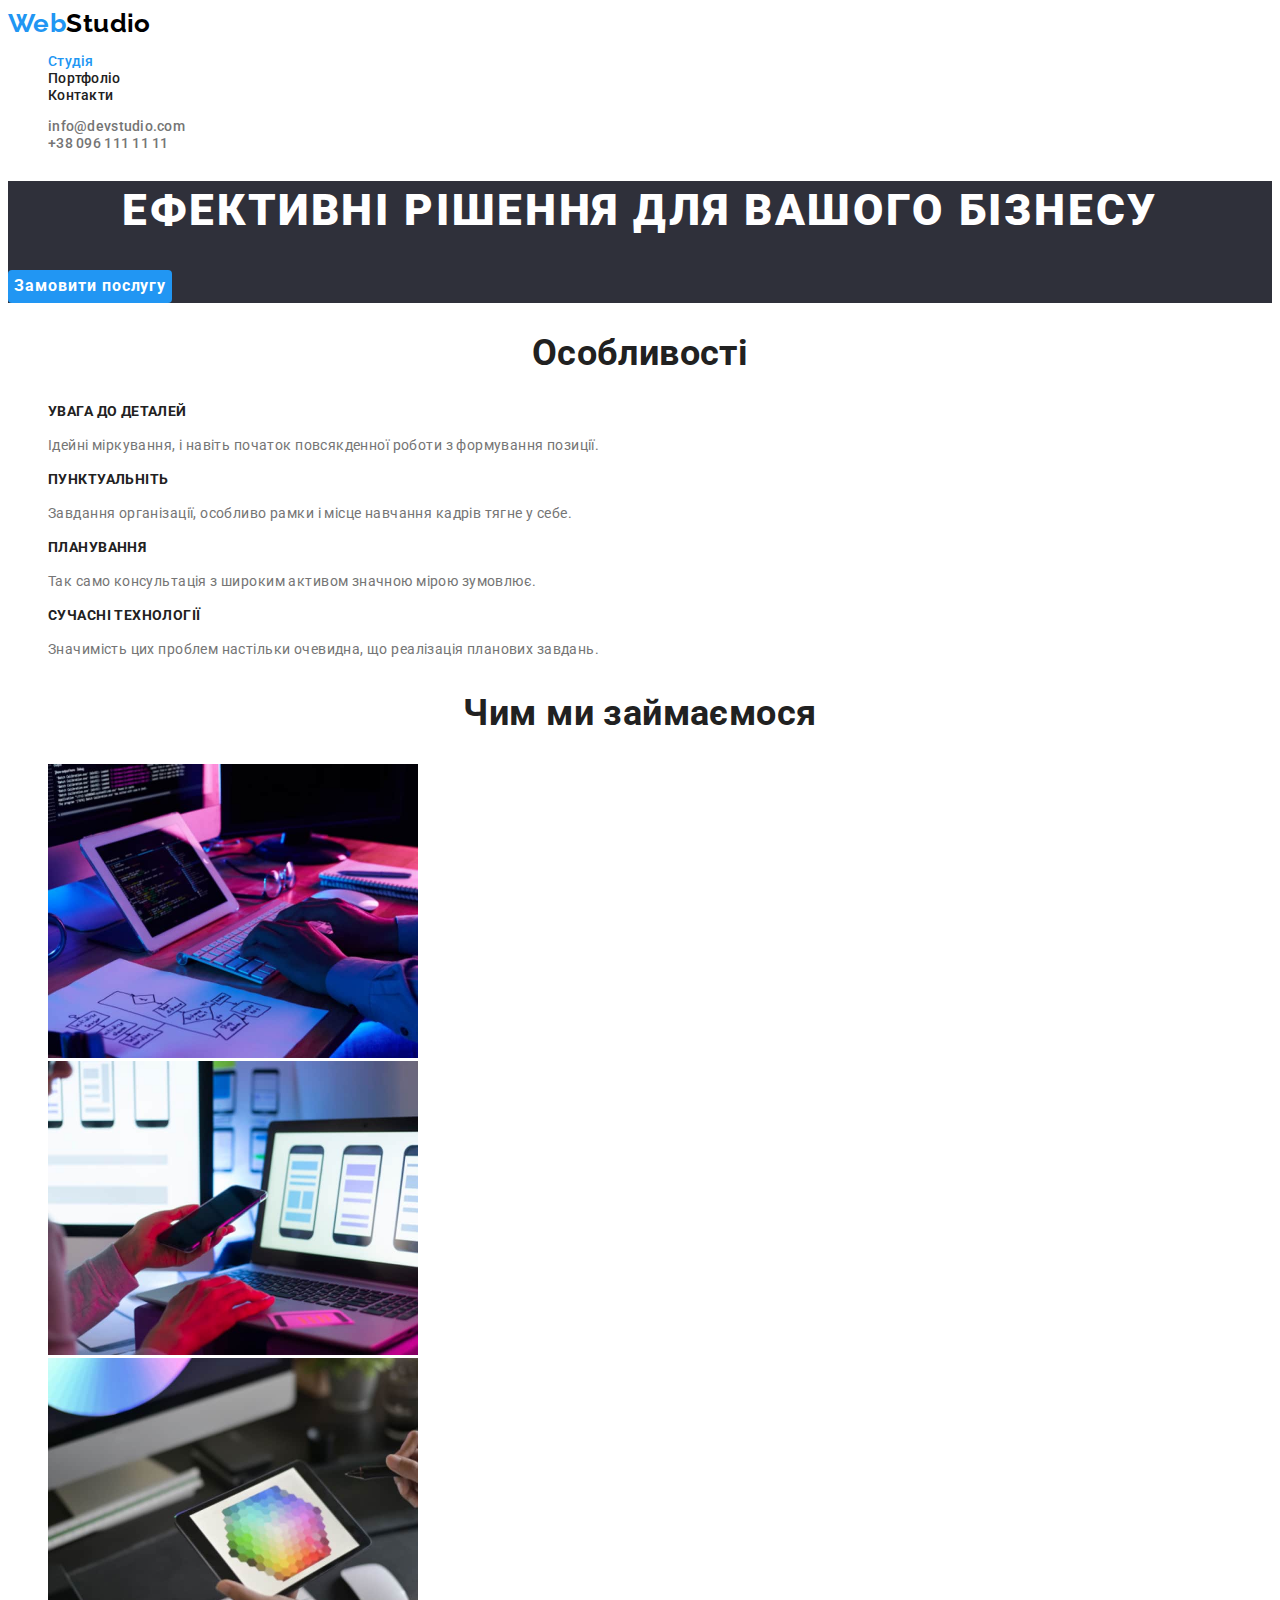
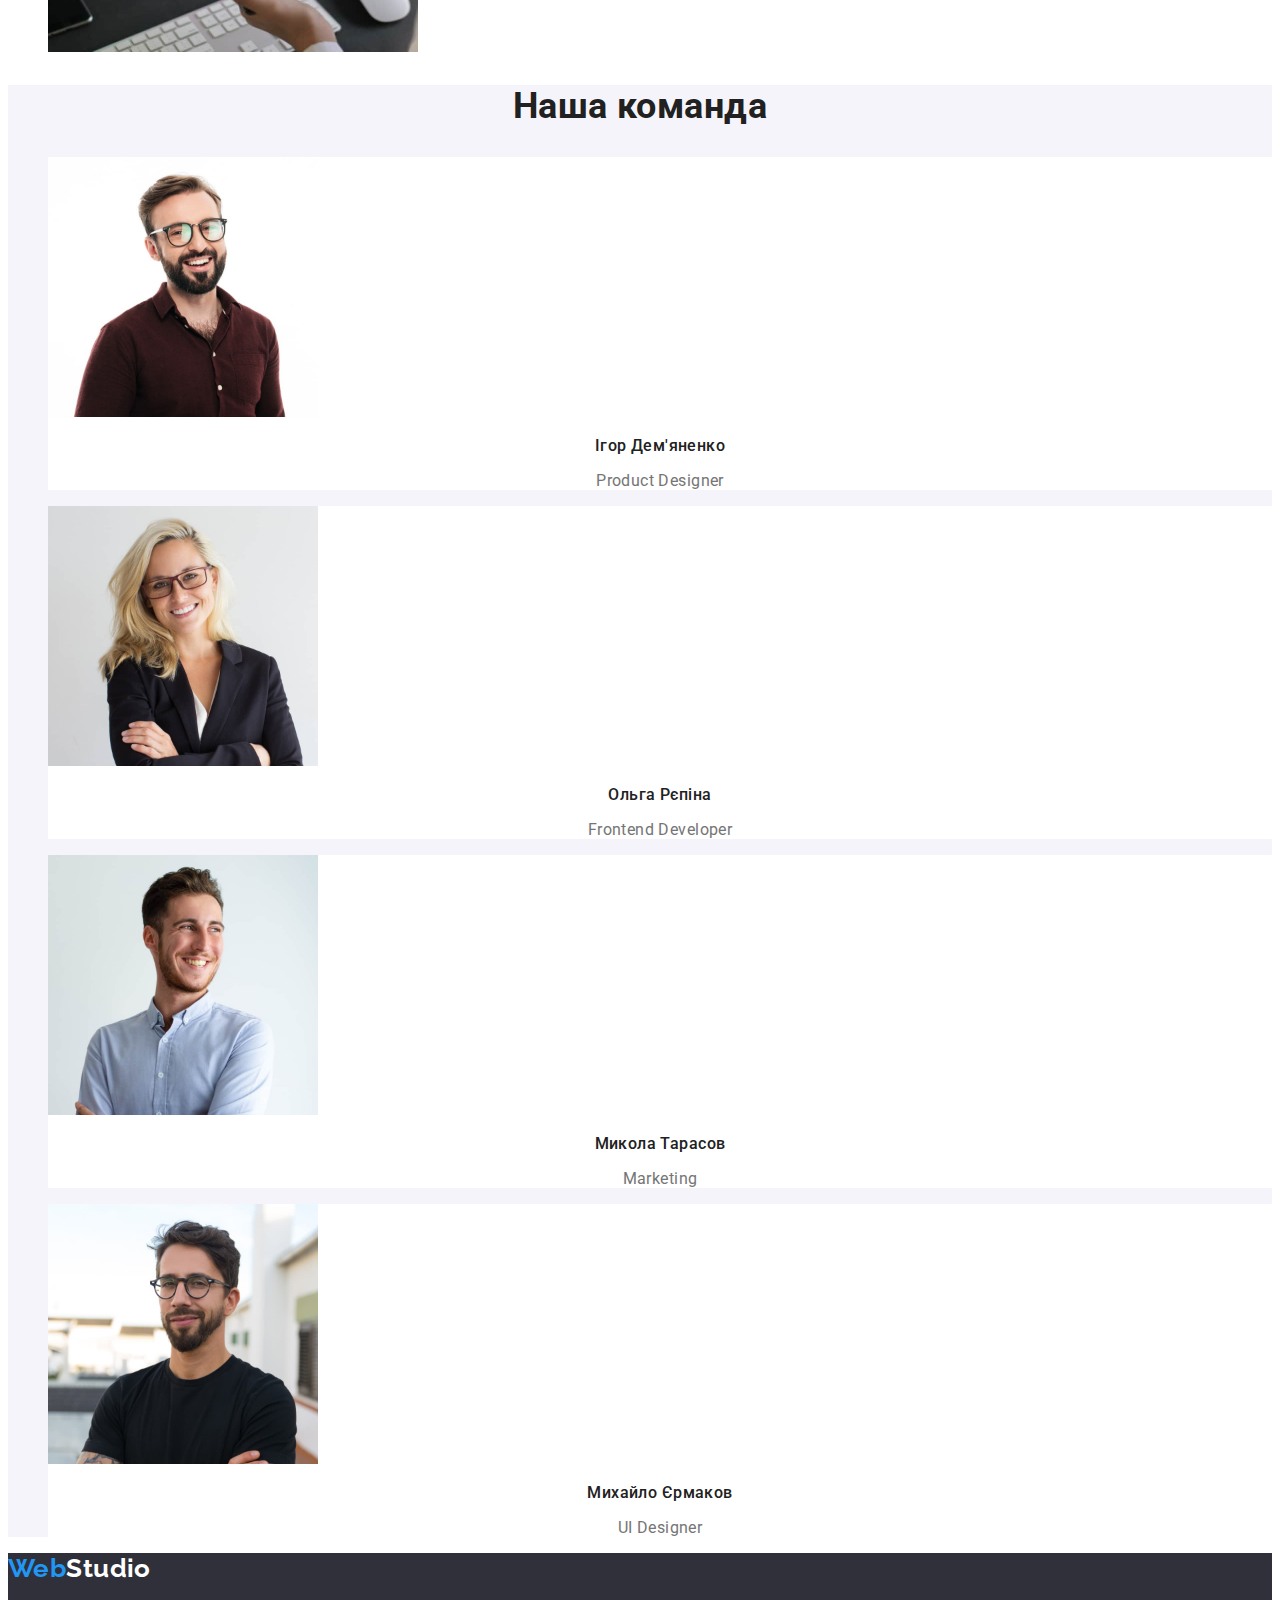
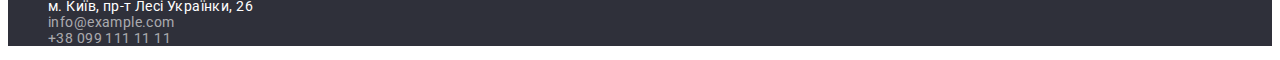
<file: index.html>
<!DOCTYPE html>
<html lang="uk">

<head>
    <meta charset="UTF-8">
    <meta http-equiv="X-UA-Compatible" content="IE=edge">
    <meta name="viewport" content="width=device-width, initial-scale=1.0">
    <title>WebStudio</title>
    <link rel="preconnect" href="https://fonts.googleapis.com">
    <link rel="preconnect" href="https://fonts.gstatic.com" crossorigin>
    <link
        href="https://fonts.googleapis.com/css2?family=Raleway:wght@700&family=Roboto:wght@400;500;700;900&display=swap"
        rel="stylesheet">
    <link rel="stylesheet" href="./css/styles.css">
</head>

<body>
    <!-- header -->
    <header class="page-header">
        <nav class="site-nav">
            <a class="logo" href="./index.html">
                <span class="logo-accent">Web</span>Studio
            </a>
            <ul class="list">
                <li><a class="link current" href="./index.html">Студія</a></li>
                <li><a class="link" href="./portfolio.html">Портфоліо</a></li>
                <li><a class="link" href="">Контакти</a></li>
            </ul>
        </nav>
        <ul class="list contacts-header">
            <li><a class="link" href="mailto:info@devstudio.com">info@devstudio.com</a></li>
            <li><a class="link" href="tel:+380961111111">+38 096 111 11 11</a></li>
        </ul>
    </header>

    <!-- main -->
    <main>

        <!-- hero -->
        <section class="hero">
            <h1 class="title-hero">Ефективні рішення для вашого бізнесу</h1>
            <button class="btn primary btn-hero" type="button">Замовити послугу</button>
        </section>

        <!-- features -->
        <section class="section features">
            <!-- Логічний заголовок, сховати за допомогою CSS -->
            <h2 class="title">Особливості</h2>
            <ul class="list">
                <li>
                    <h3 class="features-title">Увага до деталей</h3>
                    <p class="section-text">Ідейні міркування, і навіть початок повсякденної роботи з формування
                        позиції.</p>
                </li>
                <li>
                    <h3 class="features-title">Пунктуальніть</h3>
                    <p class="section-text">Завдання організації, особливо рамки і місце навчання кадрів тягне у себе.
                    </p>
                </li>
                <li>
                    <h3 class="features-title">Планування</h3>
                    <p class="section-text">Так само консультація з широким активом значною мірою зумовлює.</p>
                </li>
                <li>
                    <h3 class="features-title">Сучасні технології</h3>
                    <p class="section-text">Значимість цих проблем настільки очевидна, що реалізація планових завдань.
                    </p>
                </li>
            </ul>
        </section>

        <!-- work -->
        <section class="section">
            <h2 class="title">Чим ми займаємося</h2>
            <ul class="list">
                <li><img src="./images/development.jpg" alt="розробка" width="370"></li>
                <li><img src="./images/optimization.jpg" alt="оптимізація" width="370"></li>
                <li><img src="./images/design.jpg" alt="дизайн" width="370"></li>
            </ul>
        </section>

        <!-- our team -->
        <section class="section team">
            <h2 class="title">Наша команда</h2>
            <ul class="list">
                <li class="team-item">
                    <img src="./images/igor-demyanenko.jpg" alt="фото Ігоря" width="270">
                    <h3 class="team-title">Ігор Дем'яненко</h3>
                    <p class="section-text" lang="en">Product Designer</p>
                </li>
                <li class="team-item">
                    <img src="./images/olga-repina.jpg" alt="фото Ольги" width="270">
                    <h3 class="team-title">Ольга Рєпіна</h3>
                    <p class="section-text" lang="en">Frontend Developer</p>
                </li>
                <li class="team-item">
                    <img src="./images/mykola-tarasov.jpg" alt="фото Миколи" width="270">
                    <h3 class="team-title">Микола Тарасов</h3>
                    <p class="section-text" lang="en">Marketing</p>
                </li>
                <li class="team-item">
                    <img src="./images/mikhailo-ermakov.jpg" alt="фото Михайла" width="270">
                    <h3 class="team-title">Михайло Єрмаков</h3>
                    <p class="section-text" lang="en">UI Designer</p>
                </li>
            </ul>
        </section>
    </main>

    <!-- footer -->
    <footer class="page-footer">
        <a class="logo logo-footer" href=""><span class="logo-accent">Web</span>Studio</a>
        <address class="address-footer">
            <ul class="list">
                <li><a class="address-link link" href="https://goo.gl/maps/zaocLffD8GGZKToq6" target="_blank"
                        rel="noopener noreferrer nofollow">м. Київ, пр-т Лесі Українки, 26</a>
                </li>
                <li><a class="contacts-footer link" href="mailto:info@example.com">info@example.com</a></li>
                <li><a class="contacts-footer link" href="tel:+380991111111">+38 099 111 11 11</a></li>
            </ul>
        </address>
    </footer>

</body>

</html>
</file>
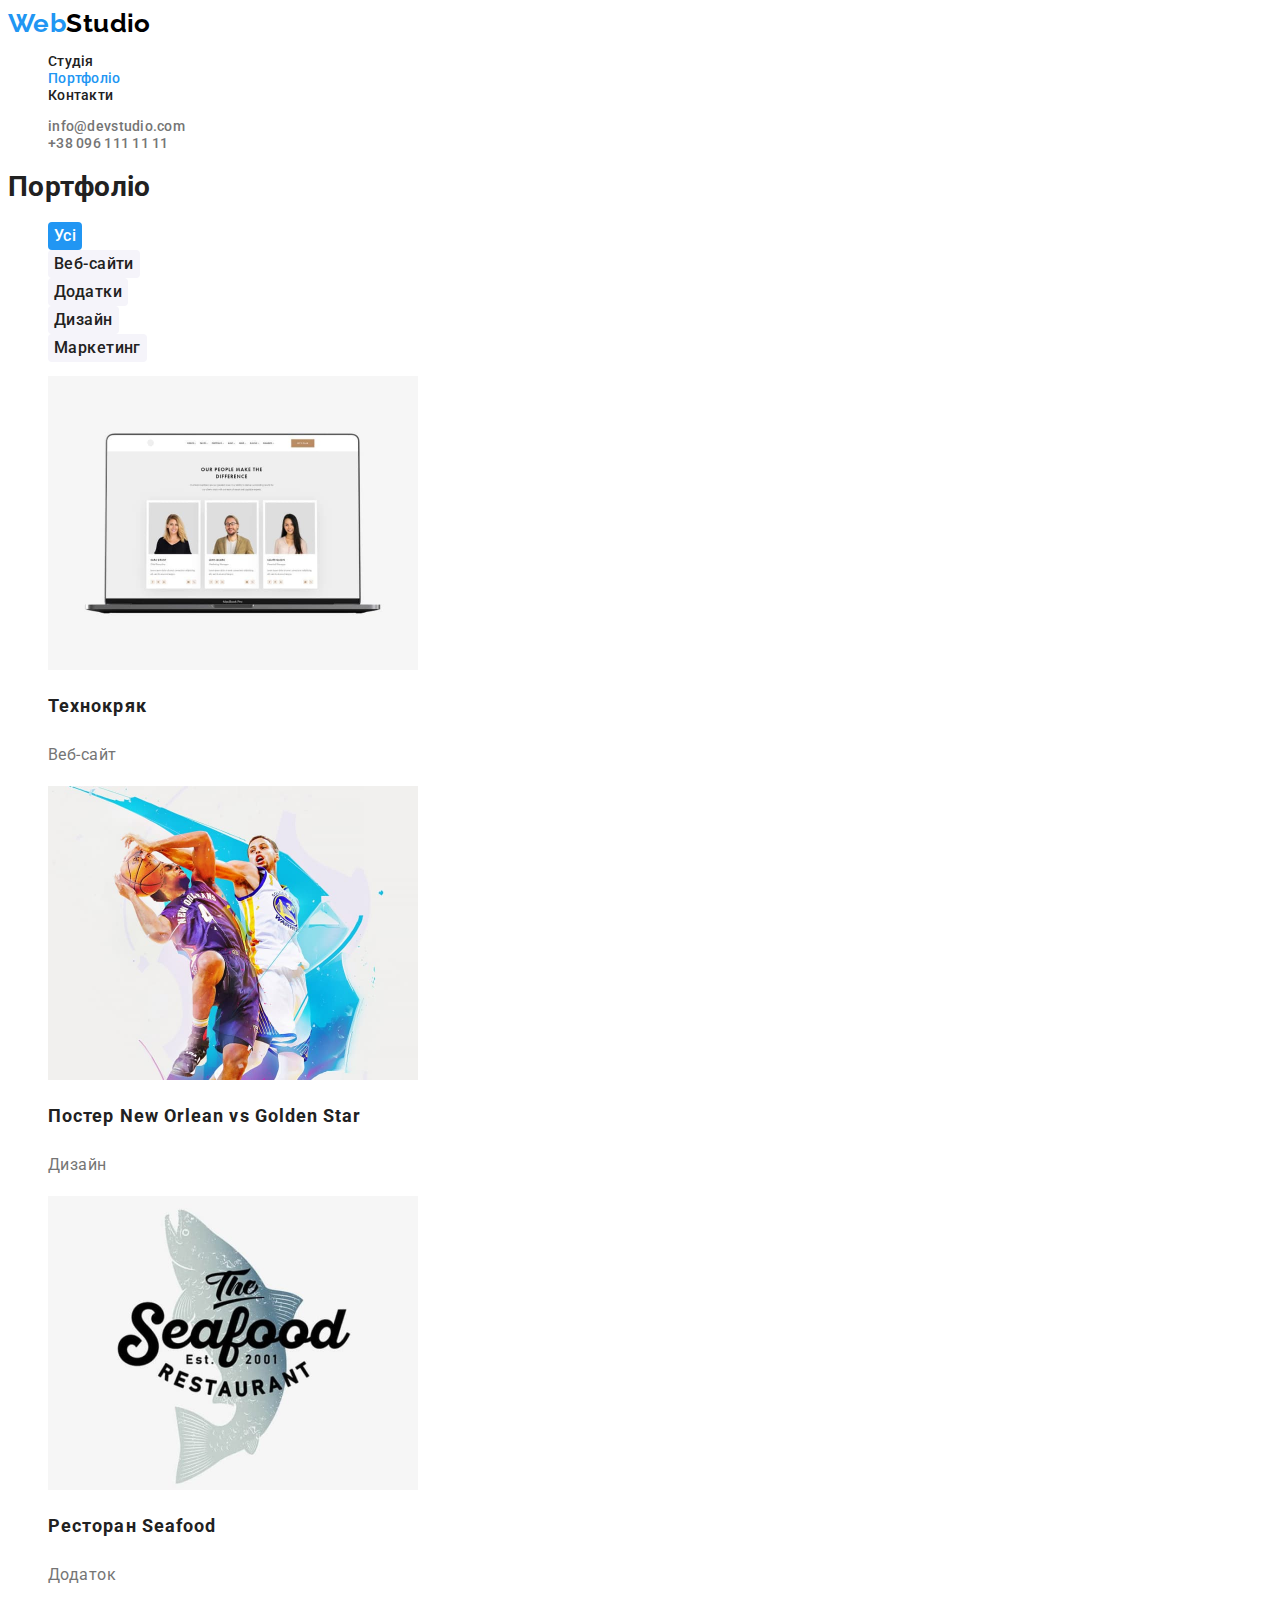
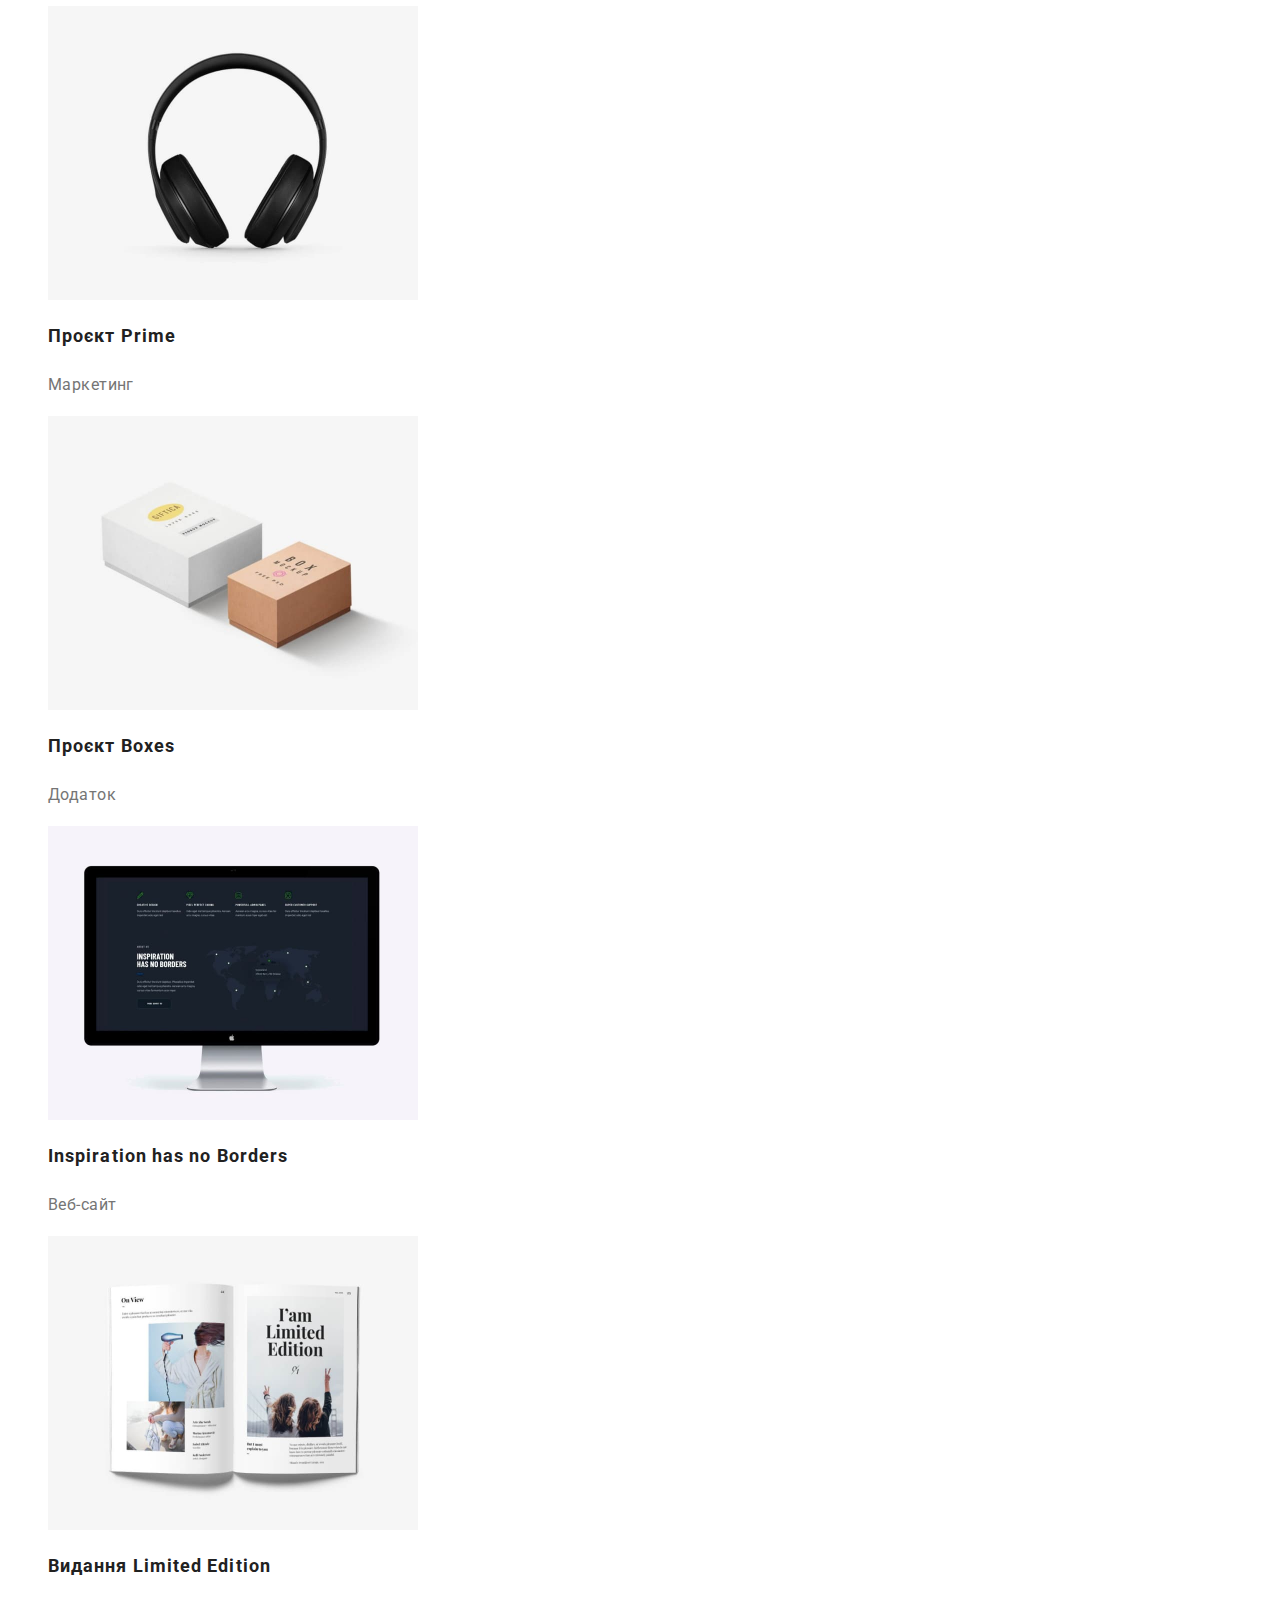
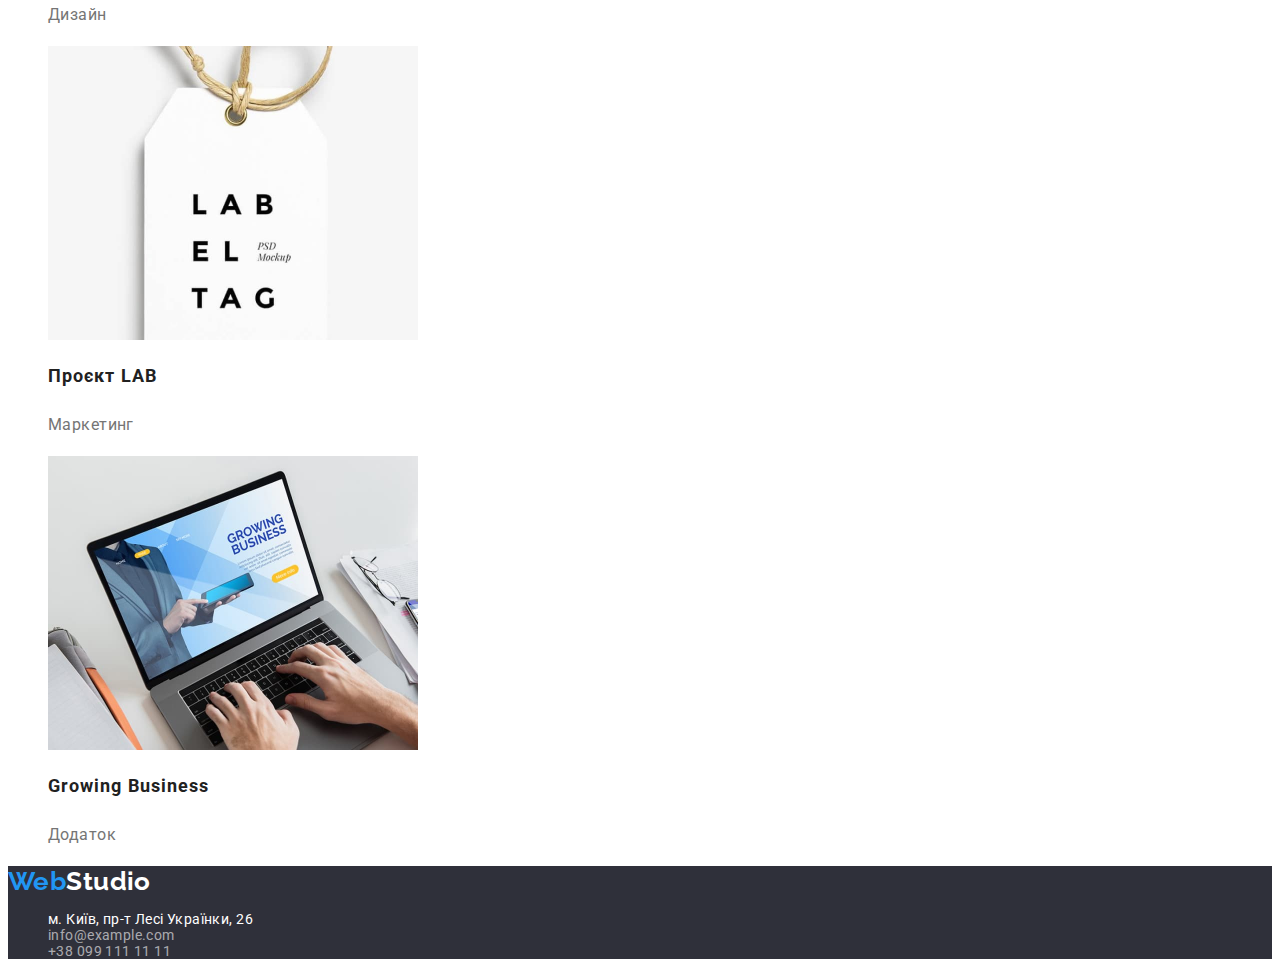
<file: portfolio.html>
<!DOCTYPE html>
<html lang="uk">

<head>
    <meta charset="UTF-8">
    <meta http-equiv="X-UA-Compatible" content="IE=edge">
    <meta name="viewport" content="width=device-width, initial-scale=1.0">
    <title>WebStudio</title>
    <link rel="preconnect" href="https://fonts.googleapis.com">
    <link rel="preconnect" href="https://fonts.gstatic.com" crossorigin>
    <link
        href="https://fonts.googleapis.com/css2?family=Raleway:wght@700&family=Roboto:wght@400;500;700;900&display=swap"
        rel="stylesheet">
    <link rel="stylesheet" href="./css/styles.css">
</head>

<body>
    <!-- header -->
    <header class="page-header">
        <nav class="site-nav">
            <a class="logo" href="./index.html">
                <span class="logo-accent">Web</span>Studio
            </a>
            <ul class="list">
                <li><a class="link" href="./index.html">Студія</a></li>
                <li><a class="link current" href="./portfolio.html">Портфоліо</a></li>
                <li><a class="link" href="">Контакти</a></li>
            </ul>
        </nav>
        <ul class="list contacts-header">
            <li><a class="link" href="mailto:info@devstudio.com">info@devstudio.com</a></li>
            <li><a class="link" href="tel:+380961111111">+38 096 111 11 11</a></li>
        </ul>
    </header>

    <!-- main -->
    <main>
        <section>
            <h1>Портфоліо</h1>
            <!-- filter -->
            <ul class="portfolio-filter list">
                <li><button class="btn secondary current" type="button">Усі</button></li>
                <li><button class="btn secondary" type="button">Веб-сайти</button></li>
                <li><button class="btn secondary" type="button">Додатки</button></li>
                <li><button class="btn secondary" type="button">Дизайн</button></li>
                <li><button class="btn secondary" type="button">Маркетинг</button></li>
            </ul>
            <!-- portfolio-cart -->
            <ul class="portfolio-cart list">
                <li>
                    <a href="">
                        <img src="./images/techno.jpg" alt="сайт на ноутбуці" width="370">
                        <h2 class="portfolio-title">Технокряк</h2>
                        <p class="portfolio-text">Веб-сайт</p>
                    </a>
                </li>
                <li>
                    <a href="">
                        <img src="./images/neworlean-vs-goldenstar.jpg" alt="два баскетболісти з м'ячем
                            " width="370">
                        <h2 class="portfolio-title">Постер New Orlean vs Golden Star</h2>
                        <p class="portfolio-text">Дизайн</p>
                    </a>
                </li>
                <li>
                    <a href="">
                        <img src="./images/seafood.jpg" alt="логотип ресторану" width="370">
                        <h2 class="portfolio-title">Ресторан Seafood</h2>
                        <p class="portfolio-text">Додаток</p>
                    </a>
                </li>
                <li>
                    <a href="">
                        <img src="./images/prime.jpg" alt="навушники" width="370">
                        <h2 class="portfolio-title">Проєкт Prime</h2>
                        <p class="portfolio-text">Маркетинг</p>
                    </a>
                </li>
                <li>
                    <a href="">
                        <img src="./images/boxes.jpg" alt="дві коробки" width="370">
                        <h2 class="portfolio-title">Проєкт Boxes</h2>
                        <p class="portfolio-text">Додаток</p>
                    </a>
                </li>
                <li>
                    <a href="">
                        <img src="./images/inspiration-has-no-borders.jpg" alt="веб-сайт на моніторі" width="370">
                        <h2 class="portfolio-title">Inspiration has no Borders</h2>
                        <p class="portfolio-text">Веб-сайт</p>
                    </a>
                </li>
                <li>
                    <a href="">
                        <img src="./images/limited-edition.jpg" alt="розгорнутий журнал" width="370">
                        <h2 class="portfolio-title">Видання Limited Edition</h2>
                        <p class="portfolio-text">Дизайн</p>
                    </a>
                </li>
                <li>
                    <a href="">
                        <img src="./images/projekt-lab.jpg" alt="бірка з логотипом" width="370">
                        <h2 class="portfolio-title">Проєкт LAB</h2>
                        <p class="portfolio-text">Маркетинг</p>
                    </a>
                </li>
                <li>
                    <a href="">
                        <img src="./images/growing-business.jpg" alt="друкує на ноутбуці" width="370">
                        <h2 class="portfolio-title">Growing Business</h2>
                        <p class="portfolio-text">Додаток</p>
                    </a>
                </li>
            </ul>

        </section>

    </main>

    <!-- footer -->
    <footer class="page-footer">
        <a class="logo logo-footer" href=""><span class="logo-accent">Web</span>Studio</a>
        <address class="address-footer">
            <ul class="list">
                <li><a class="address-link link" href="https://goo.gl/maps/zaocLffD8GGZKToq6" target="_blank"
                        rel="noopener noreferrer nofollow">м. Київ, пр-т Лесі Українки, 26</a>
                </li>
                <li><a class="contacts-footer link" href="mailto:info@example.com">info@example.com</a></li>
                <li><a class="contacts-footer link" href="tel:+380991111111">+38 099 111 11 11</a></li>
            </ul>
        </address>
    </footer>
</body>

</html>
</file>
<file: css/styles.css>
:root {
    /* title */
    --primary-color: #212121;
    /* paragraph */
    --secondary-color: #757575;
    --accent-color: #2196F3;
    /* logo */
    --black-color: #000000;
    /* logo-footer, hero, main-bgc */
    --white-color: #FFFFFF;
    /* footer-mail-phone */
    --white-transparent-color: rgba(255, 255, 255, 0.6);
    /* btn-bgc, team-bgc */
    --bgc-gray: #F5F4FA;
    /* footer-bgc*/
    --bgc-footer: #2F303A;
}

body {
    background-color: var(--white-color);
    color: var(--primary-color);
    font-family: Roboto, sans-serif;
    font-size: 14px;
    letter-spacing: 0.03em;
}

.list {
    list-style: none;
}

.link {
    text-decoration: none;
}


.btn {
    font-family: inherit;
    font-weight: 500;
    font-size: 16px;
    line-height: 1.62;
    cursor: pointer;
    letter-spacing: inherit;
    border: none;
    border-radius: 4px;
}

.btn.primary,
.portfolio-filter .btn.current {
    background-color: var(--accent-color);
    color: var(--white-color);

}

.btn.secondary {
    background-color: var(--bgc-gray);
    color: var(--primary-color);

}

.btn.secondary:hover,
.btn.secondary:focus {
    background-color: var(--accent-color);
    color: var(--white-color);
}

/* ===========studio=========== */

/* ----------header--------------*/

.logo {
    color: var(--black-color);
    font-family: 'Raleway', sans-serif;
    font-weight: 700;
    font-size: 26px;
    line-height: 1.19;
    text-decoration: none;
}

.logo-accent {
    color: var(--accent-color);
}

/* site-nav */

.site-nav .link {
    color: var(--primary-color);
    font-weight: 500;
    line-height: 1.14;
    letter-spacing: 0.02em;
}

.site-nav .link.current {
    color: var(--accent-color);
}

.contacts-header .link {
    color: var(--secondary-color);
    font-weight: 500;
    line-height: 1.14;
    letter-spacing: 0.02em;

}

.page-header .link:hover,
.page-header .link:focus {
    color: var(--accent-color);
}

/* ----------main--------------*/

.section .section-text {
    color: var(--secondary-color);
}

.title {
    font-weight: 700;
    font-size: 36px;
    line-height: 1.17;
    text-align: center;
}

/* hero */
.hero {
    color: var(--white-color);
    background-color: var(--bgc-footer);
}

.title-hero {
    font-weight: 900;
    font-size: 44px;
    line-height: 1.36;
    letter-spacing: 0.06em;
    text-transform: uppercase;
    text-align: center;
}

.btn-hero {
    font-weight: 700;
    font-size: 16px;
    line-height: 1.88;
    letter-spacing: 0.06em;
}

/* features */
.features-title {
    /* user agent stylesheet font-size: 1.7em; */
    font-size: inherit;
    font-weight: 700;
    line-height: 1.14;
    text-transform: uppercase;
}

.features .section-text {
    line-height: 1.71;
}

/* team */
.team {
    background-color: var(--bgc-gray);
}

.team-item {
    background-color: var(--white-color);
}

.team-title {
    font-weight: 500;
    font-size: 16px;
    line-height: 1.19;
    text-align: center;
}

.team .section-text {
    font-size: 16px;
    line-height: 1.19;
    text-align: center;
}

/* ----------footer--------------*/
.page-footer {
    background-color: var(--bgc-footer);
}

.address-footer {
    font-style: normal;
}

.logo-footer {
    color: var(--white-color);
}

.address-link {
    color: var(--white-color);
}

.contacts-footer {
    color: var(--white-transparent-color);
}

.contacts-footer:hover,
.contacts-footer:focus {
    color: var(--accent-color);
}

/* =============portfolio============ */
.portfolio-cart a {
    color: inherit;
    text-decoration: none;
}

.portfolio-title {
    color: inherit;
    font-size: 18px;
    line-height: 2;
    letter-spacing: 0.06em;
}

.portfolio-text {
    color: var(--secondary-color);
    font-size: 16px;
    line-height: 1.88;
}
</file>
